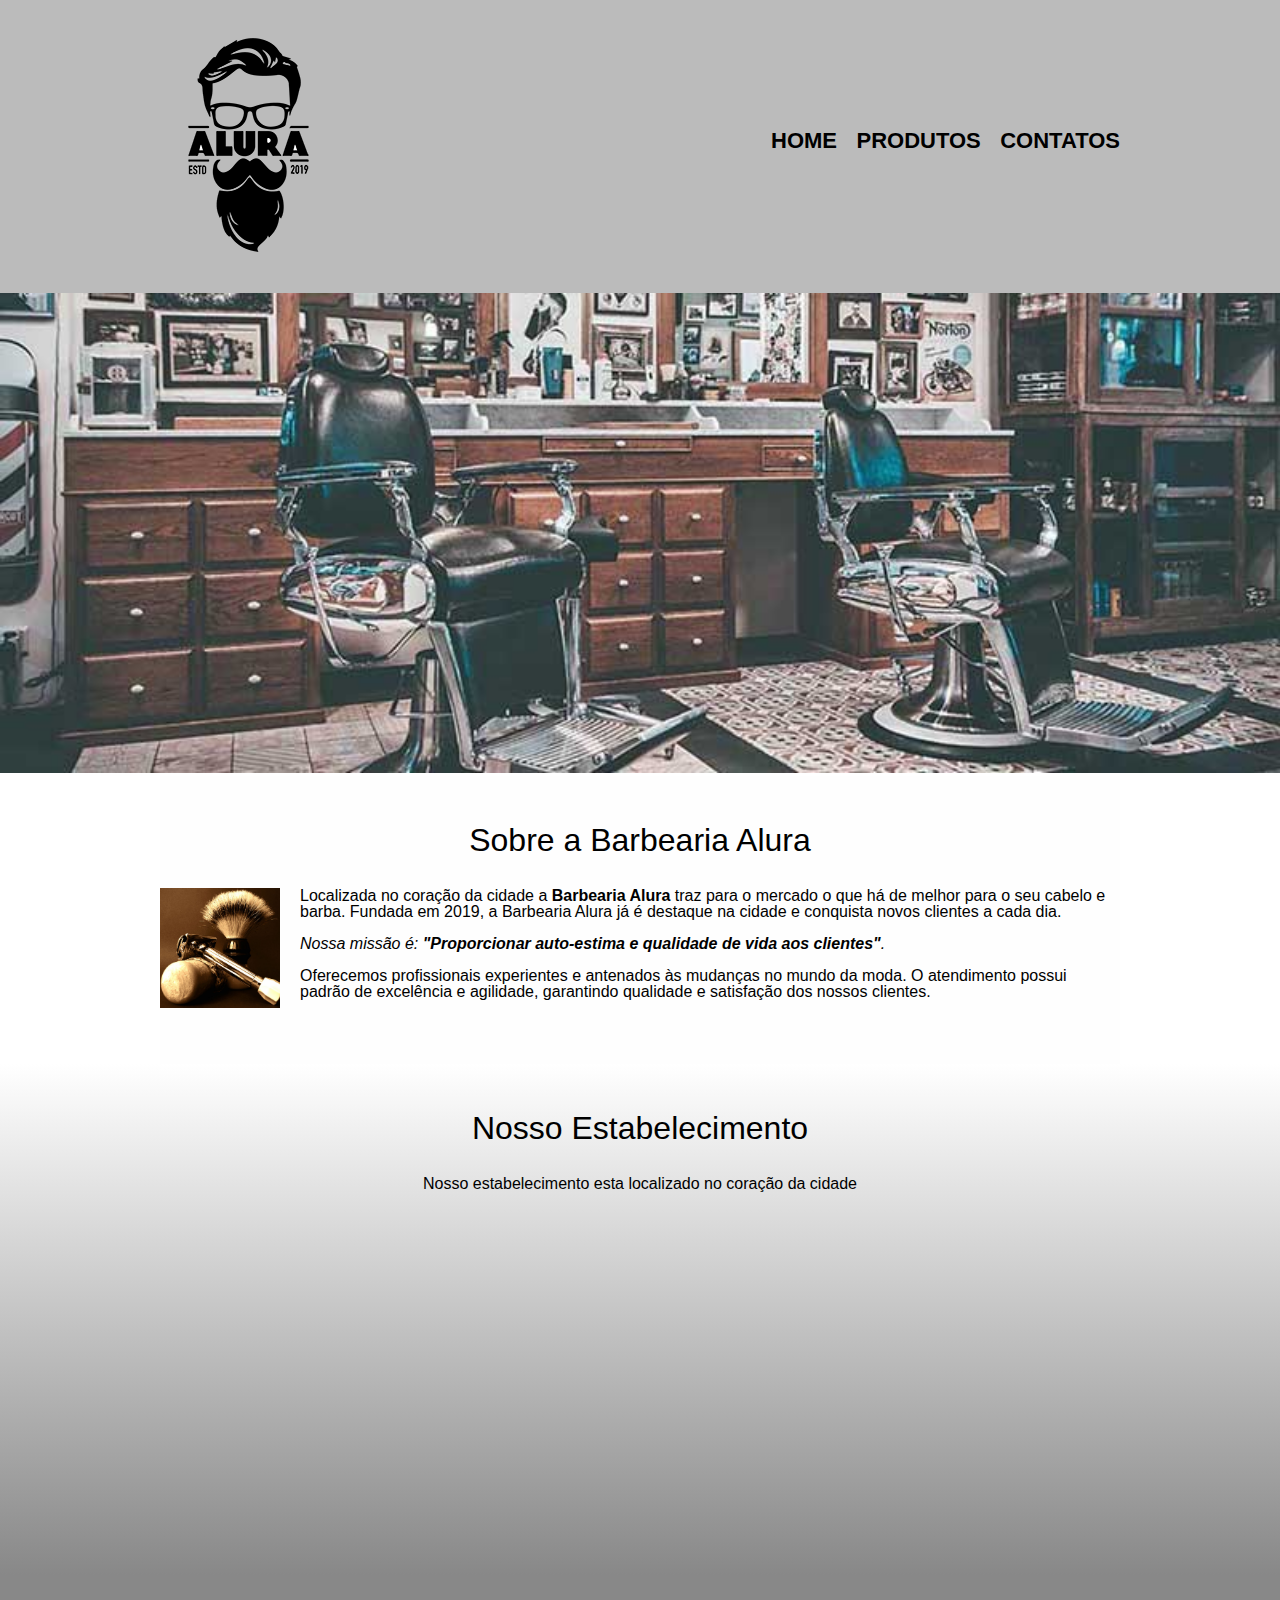
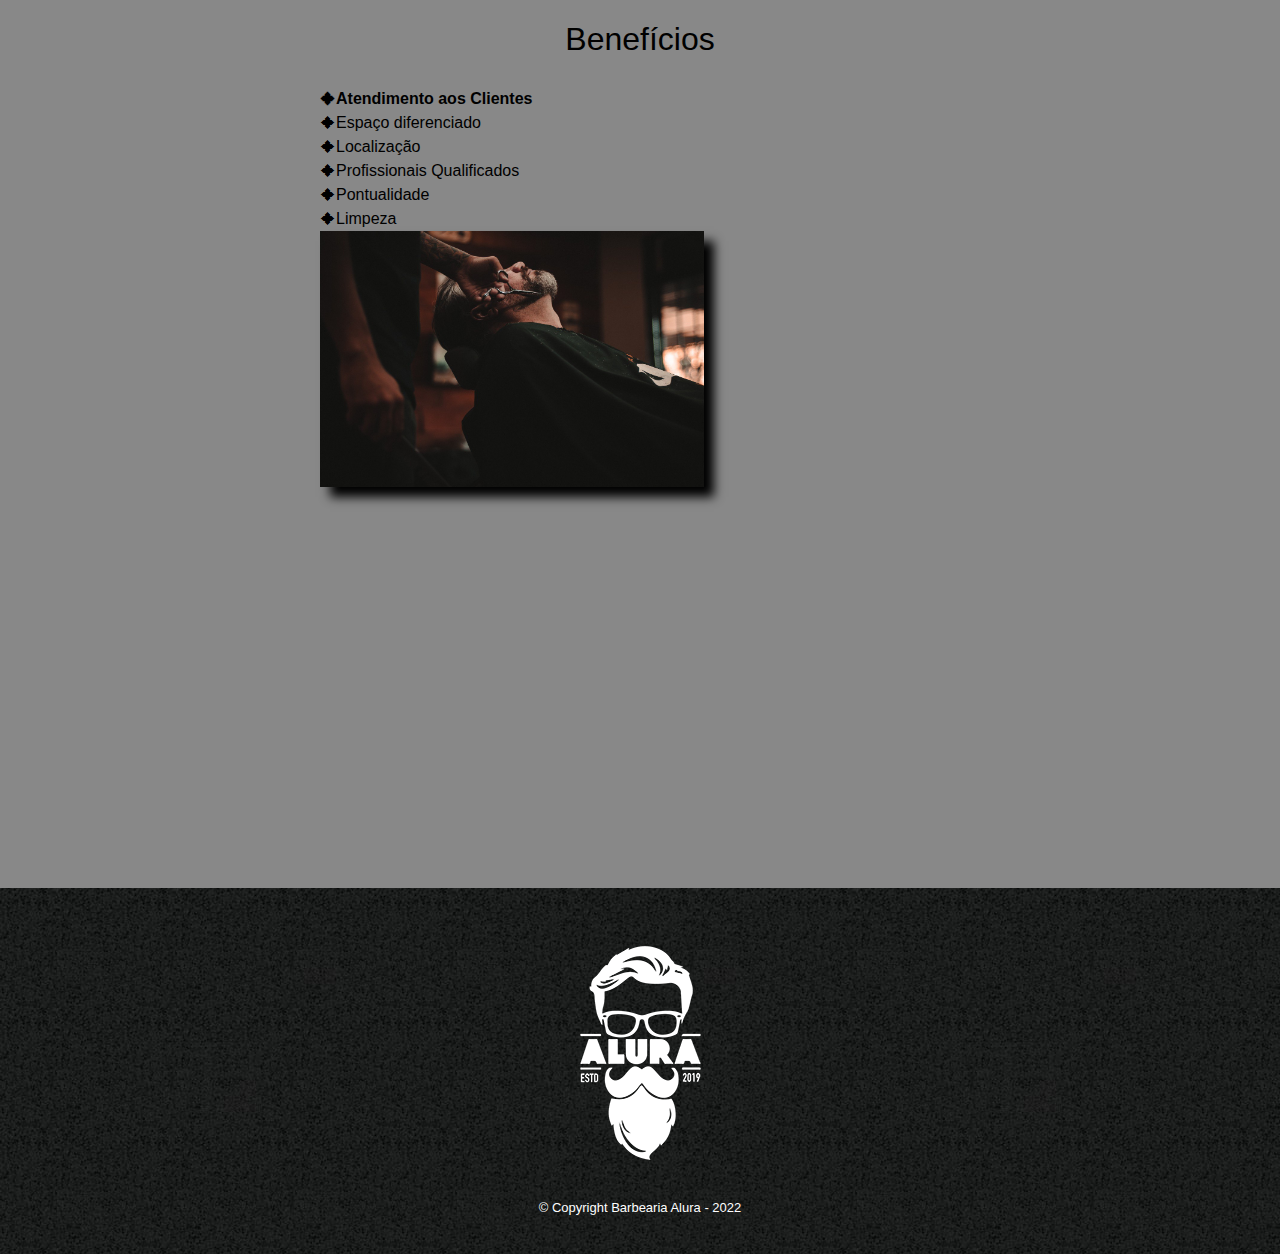
<file: index.html>
<!DOCTYPE html>
<html lang="pt-br">
  <head>
    <meta charset="UTF-8" />
    <meta name="viewport" content="width=device-width, initial-scale=1.0" />
    <title>Barbearia Alura</title>
    <link rel="stylesheet" href="reset.css" />
    <link rel="stylesheet" href="style.css" />
    <link rel="preconnect" href="https://fonts.googleapis.com" />

    <style></style>
  </head>

  <body>
    <header>
      <div class="caixa">
        <h1><img src="logo.png" /></h1>

        <nav>
          <ul>
            <li><a href="index.html">Home</a></li>
            <li><a href="produtos.html">Produtos</a></li>
            <li><a href="contatos.html">Contatos</a></li>
          </ul>
        </nav>
      </div>
    </header>
    <img class="banner" src="banner.jpg" />

    <main>
      <section class="principal">
        <h2 class="titulo-principal">Sobre a Barbearia Alura</h2>

        <img class="utensilios" src="utensilios.jpg" alt="Utensilios" />
        <p>
          Localizada no coração da cidade a
          <strong>Barbearia Alura</strong> traz para o mercado o que há de
          melhor para o seu cabelo e barba. Fundada em 2019, a Barbearia Alura
          já é destaque na cidade e conquista novos clientes a cada dia.
        </p>

        <p id="missao">
          <em
            >Nossa missão é:
            <strong
              >"Proporcionar auto-estima e qualidade de vida aos
              clientes"</strong
            >.</em
          >
        </p>

        <p>
          Oferecemos profissionais experientes e antenados às mudanças no mundo
          da moda. O atendimento possui padrão de excelência e agilidade,
          garantindo qualidade e satisfação dos nossos clientes.
        </p>
      </section>

      <section class="mapa">
        <h3 class="titulo-principal">Nosso Estabelecimento</h3>
        <p>Nosso estabelecimento esta localizado no coração da cidade</p>

        <div class="mapa-conteudo">
          <iframe
            src="https://www.google.com/maps/embed?pb=!1m18!1m12!1m3!1d7314.213112397081!2d-46.65539771063117!3d-23.5646162!2m3!1f0!2f0!3f0!3m2!1i1024!2i768!4f13.1!3m3!1m2!1s0x94ce59541c6c79c3%3A0x36b90a85f0f8cb33!2sGrupo%20Alura!5e0!3m2!1spt-BR!2sbr!4v1649730055505!5m2!1spt-BR!2sbr"
            width="90%"
            height="300"
            style="border: 0"
            allowfullscreen=""
            loading="lazy"
            referrerpolicy="no-referrer-when-downgrade"
          ></iframe>
        </div>
      </section>

      <section class="beneficios">
        <h3 class="titulo-principal">Benefícios</h3>

        <div class="conteudo-beneficios">
          <ul class="lista-beneficios">
            <li class="itens">Atendimento aos Clientes</li>
            <li class="itens">Espaço diferenciado</li>
            <li class="itens">Localização</li>
            <li class="itens">Profissionais Qualificados</li>
            <li class="itens">Pontualidade</li>
            <li class="itens">Limpeza</li>
          </ul>
          <img class="imagem-beneficios" src="beneficios.jpg" />
        </div>
        <div class="video">
          <iframe
            width="560"
            height="315"
            src="https://www.youtube.com/embed/wcVVXUV0YUY"
            title="YouTube video player"
            frameborder="0"
            allow="accelerometer; autoplay; clipboard-write; encrypted-media; gyroscope; picture-in-picture"
            allowfullscreen
          ></iframe>
        </div>
      </section>
    </main>
    <footer>
      <img src="logo-branco.png" />
      <p class="copyright">&copy; Copyright Barbearia Alura - 2022</p>
    </footer>
  </body>
</html>
</file>
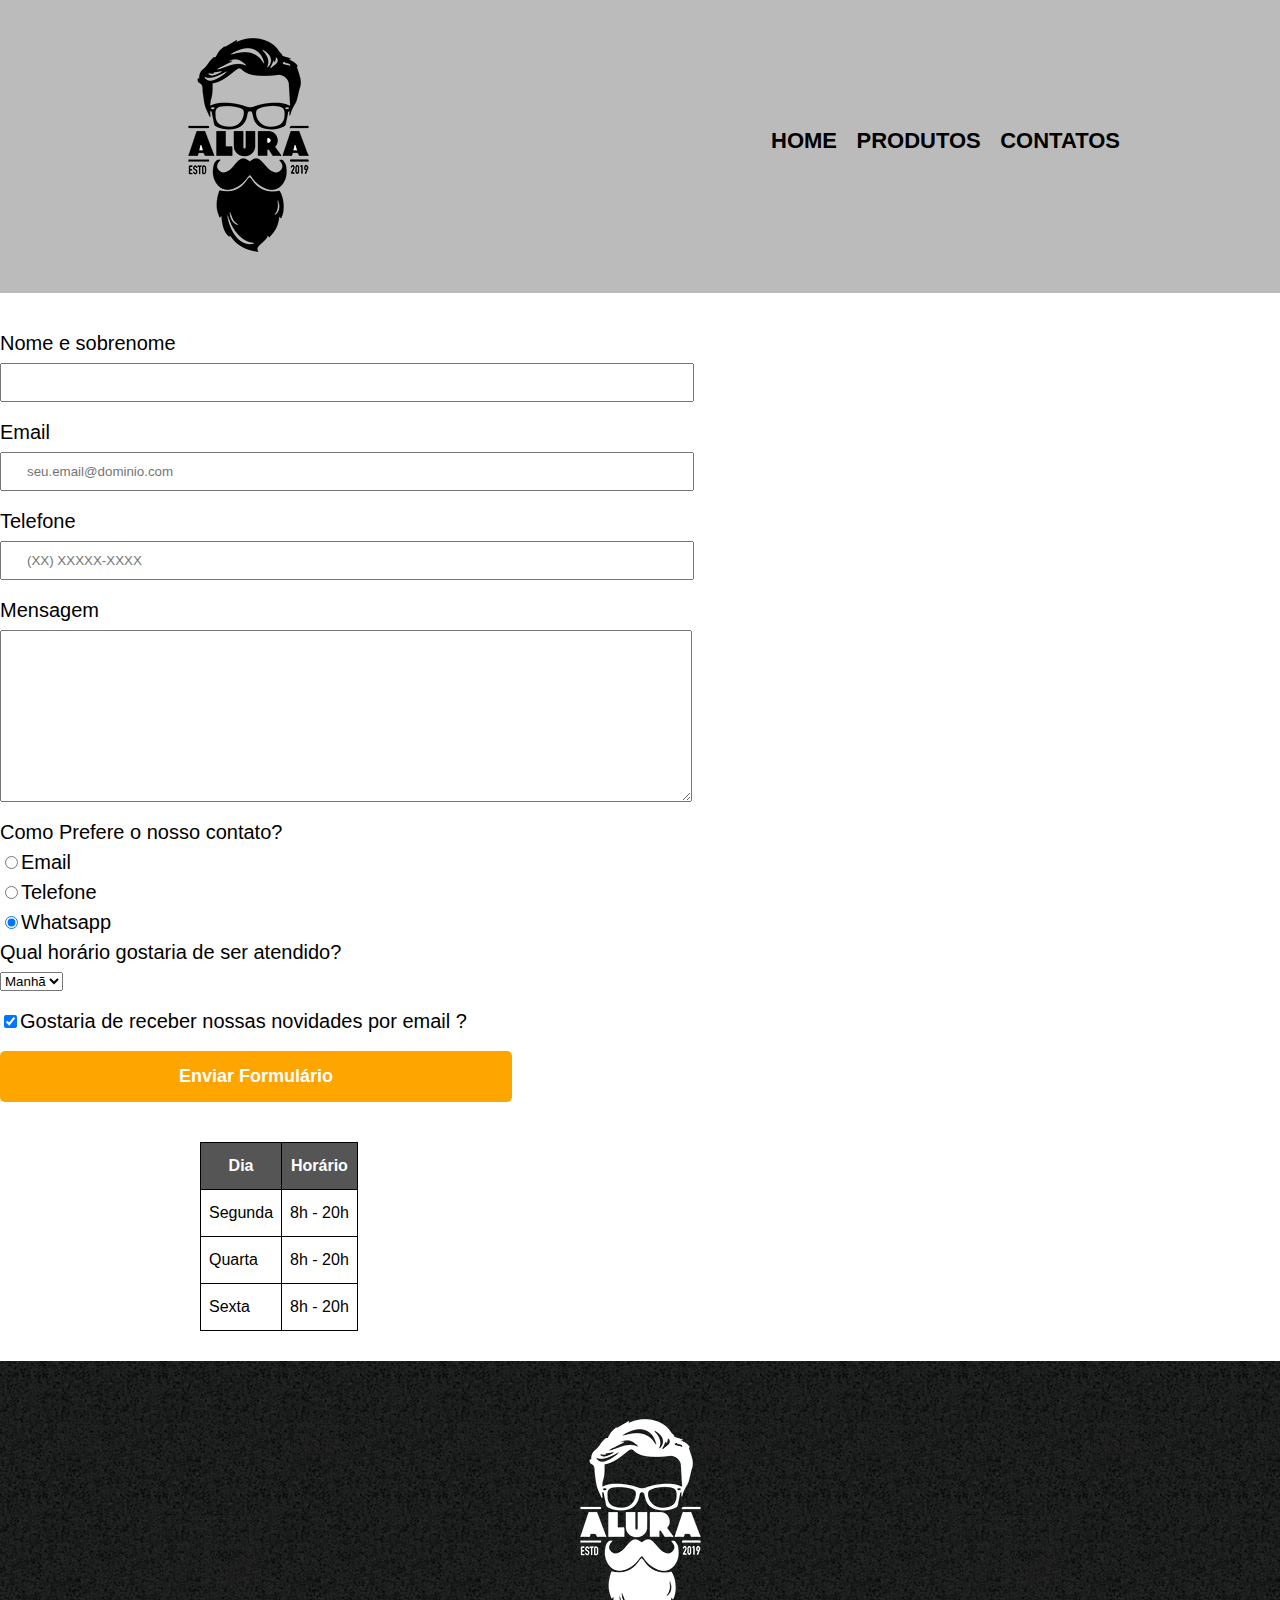
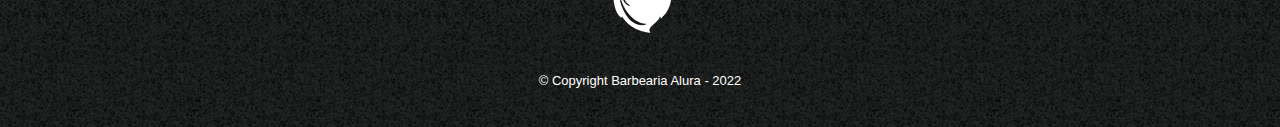
<file: contato.html>
<!DOCTYPE html>
<html>
  <head>
    <meta charset="UTF-8" />
    <title>Contato - Barbearia Alura</title>

    <link rel="stylesheet" href="reset.css" />
    <link rel="stylesheet" href="style.css" />
  </head>
  <body>
    <header>
      <div class="caixa">
        <h1><img src="logo.png" alt="Logo da Barbearia Alura" /></h1>

        <nav>
          <ul>
            <li><a href="index.html">Home</a></li>
            <li><a href="produtos.html">Produtos</a></li>
            <li><a href="contatos.html">Contatos</a></li>
          </ul>
        </nav>
      </div>
    </header>
    <main>
      <form>
        <label for="nomesobrenome">Nome e sobrenome</label>
        <input type="text" id="nomesobrenome" class="input-padrao" required />

        <label for="email">Email</label>
        <input
          type="email"
          id="email"
          class="input-padrao"
          required
          placeholder="seu.email@dominio.com"
        />

        <label for="telefone">Telefone</label>
        <input
          type="tel"
          id="telefone"
          class="input-padrao"
          required
          placeholder="(XX) XXXXX-XXXX"
        />
        <!-- CAIXA DE TEXTO -->
        <label for="mensagem">Mensagem</label>
        <textarea
          cols="70"
          rows="10"
          id="mensagem"
          class="input-padrao"
          required
        ></textarea>
        <!--  -->
        <fieldset>
          <legend>Como Prefere o nosso contato?</legend>
          <label for="radio-email"
            ><input
              type="radio"
              name="contato"
              value="email"
              id="radio-email"
            />Email</label
          >

          <label for="radio-telefone"
            ><input
              type="radio"
              name="contato"
              value="telefone"
              id="radio-telefone"
            />Telefone</label
          >

          <label for="radio-whatsapp"
            ><input
              type="radio"
              name="contato"
              value="Whatsapp"
              id="radio-whatsapp"
              checked
            />Whatsapp</label
          >
        </fieldset>

        <div>
          <legend>Qual horário gostaria de ser atendido?</legend>
          <select>
            <option>Manhã</option>
            <option>Tarde</option>
            <option>Noite</option>
          </select>
        </div>

        <label class="checkbox"
          ><input type="checkbox" checked />Gostaria de receber nossas novidades
          por email ?</label
        >

        <input type="submit" value="Enviar Formulário" class="enviar" />
      </form>
      <table>
        <thead>
          <tr>
            <th>Dia</th>
            <th>Horário</th>
          </tr>
        </thead>
        <tbody>
          <tr>
            <td>Segunda</td>
            <td>8h - 20h</td>
          </tr>
          <tr>
            <td>Quarta</td>
            <td>8h - 20h</td>
          </tr>
          <tr>
            <td>Sexta</td>
            <td>8h - 20h</td>
          </tr>
        </tbody>
      </table>
    </main>

    <footer>
      <img src="logo-branco.png" alt="Logo da Barbearia Alura" />
      <p class="copyright">&copy; Copyright Barbearia Alura - 2022</p>
    </footer>
  </body>
</html>
</file>
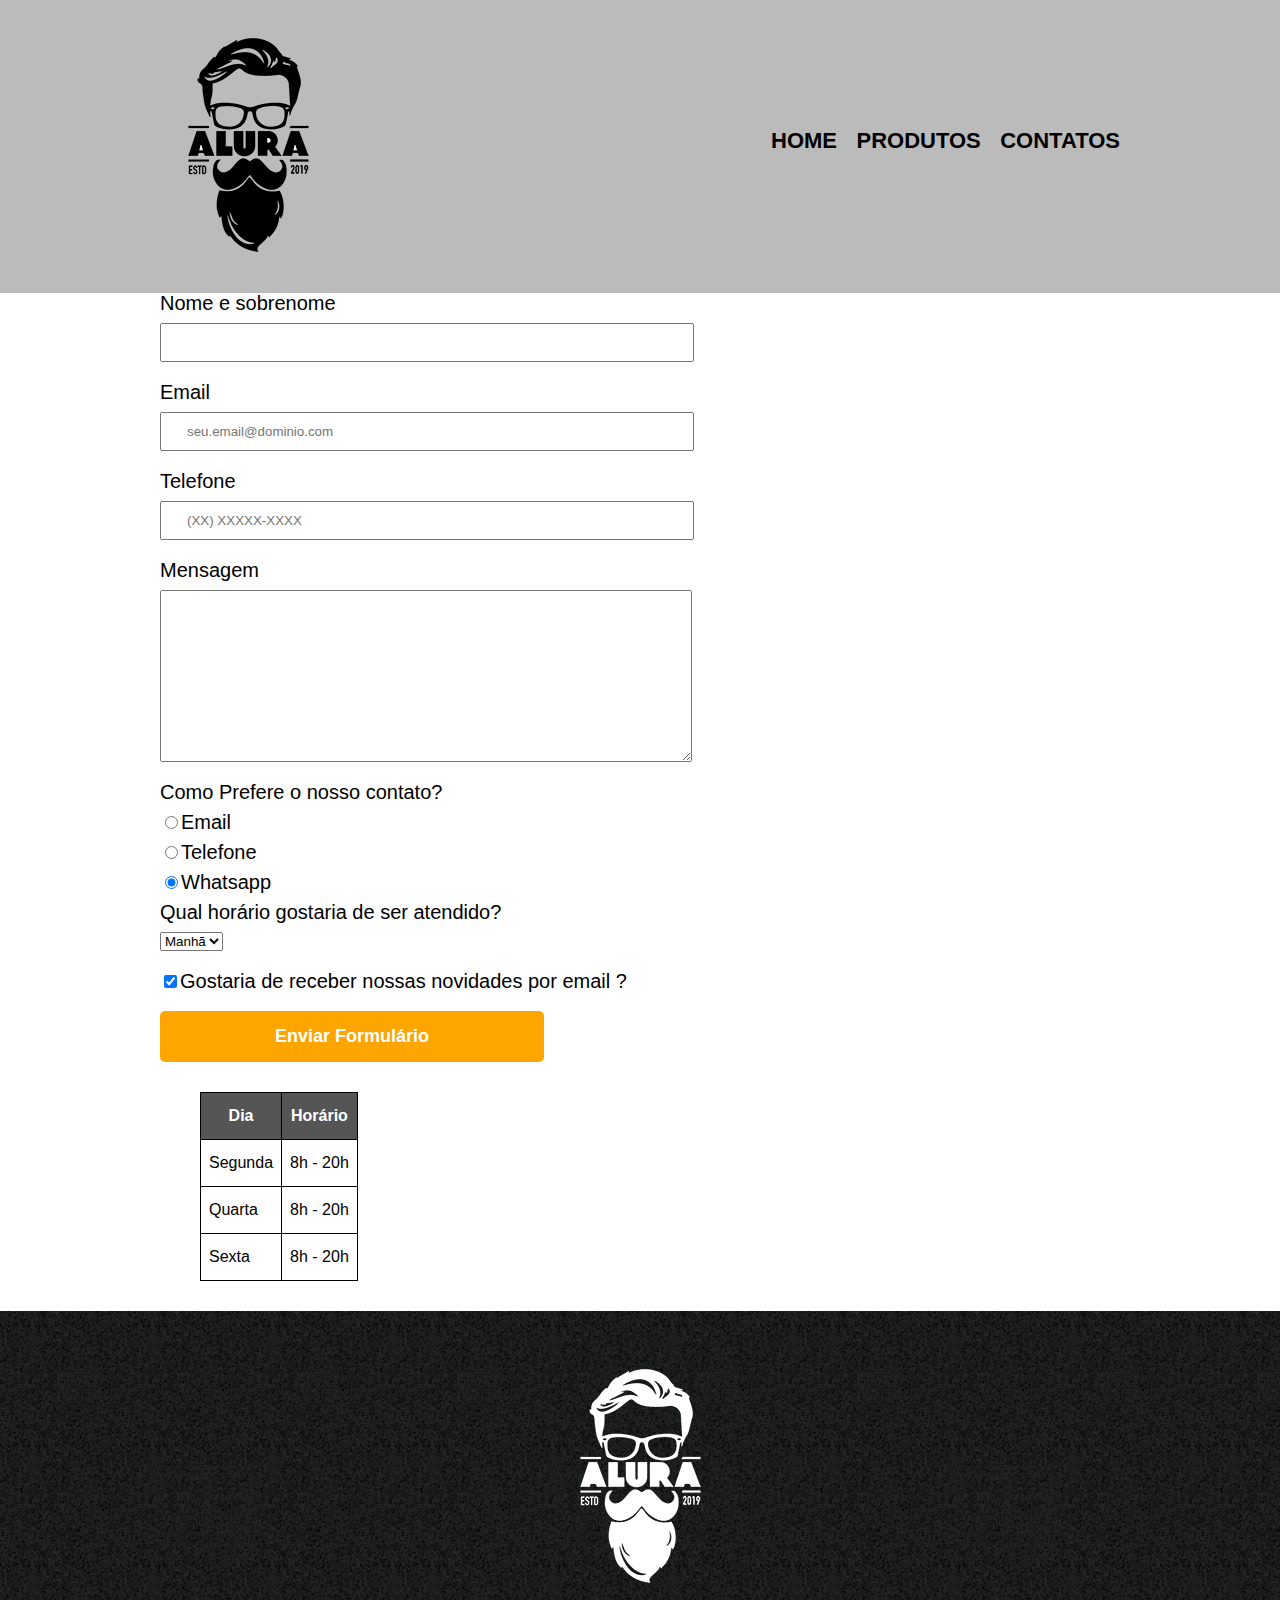
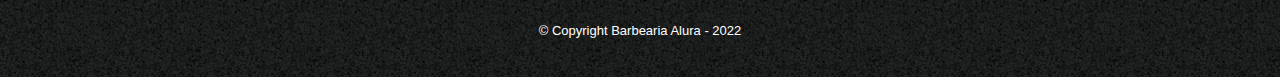
<file: contatos.html>
<!DOCTYPE html>
<html>
  <head>
    <meta charset="UTF-8" />
    <title>Contato - Barbearia Alura</title>

    <link rel="stylesheet" href="reset.css" />
    <link rel="stylesheet" href="style.css" />
  </head>
  <body>
    <header>
      <div class="caixa">
        <h1><img src="logo.png" alt="Logo da Barbearia Alura" /></h1>

        <nav>
          <ul>
            <li><a href="index.html">Home</a></li>
            <li><a href="produtos.html">Produtos</a></li>
            <li><a href="contatos.html">Contatos</a></li>
          </ul>
        </nav>
      </div>
    </header>
    <main>
      <form class="caixa">
        <label for="nomesobrenome">Nome e sobrenome</label>
        <input type="text" id="nomesobrenome" class="input-padrao" required />

        <label for="email">Email</label>
        <input
          type="email"
          id="email"
          class="input-padrao"
          required
          placeholder="seu.email@dominio.com"
        />

        <label for="telefone">Telefone</label>
        <input
          type="tel"
          id="telefone"
          class="input-padrao"
          required
          placeholder="(XX) XXXXX-XXXX"
        />
        <!-- CAIXA DE TEXTO -->
        <label for="mensagem">Mensagem</label>
        <textarea
          cols="70"
          rows="10"
          id="mensagem"
          class="input-padrao"
          required
        ></textarea>
        <!--  -->
        <fieldset>
          <legend>Como Prefere o nosso contato?</legend>
          <label for="radio-email"
            ><input
              type="radio"
              name="contato"
              value="email"
              id="radio-email"
            />Email</label
          >

          <label for="radio-telefone"
            ><input
              type="radio"
              name="contato"
              value="telefone"
              id="radio-telefone"
            />Telefone</label
          >

          <label for="radio-whatsapp"
            ><input
              type="radio"
              name="contato"
              value="Whatsapp"
              id="radio-whatsapp"
              checked
            />Whatsapp</label
          >
        </fieldset>

        <div>
          <legend>Qual horário gostaria de ser atendido?</legend>
          <select>
            <option>Manhã</option>
            <option>Tarde</option>
            <option>Noite</option>
          </select>
        </div>

        <label class="checkbox"
          ><input type="checkbox" checked />Gostaria de receber nossas novidades
          por email ?</label
        >

        <input type="submit" value="Enviar Formulário" class="enviar" />
      </form>
      <table>
        <thead>
          <tr>
            <th>Dia</th>
            <th>Horário</th>
          </tr>
        </thead>
        <tbody>
          <tr>
            <td>Segunda</td>
            <td>8h - 20h</td>
          </tr>
          <tr>
            <td>Quarta</td>
            <td>8h - 20h</td>
          </tr>
          <tr>
            <td>Sexta</td>
            <td>8h - 20h</td>
          </tr>
        </tbody>
      </table>
    </main>

    <footer>
      <img src="logo-branco.png" alt="Logo da Barbearia Alura" />
      <p class="copyright">&copy; Copyright Barbearia Alura - 2022</p>
    </footer>
  </body>
</html>
</file>
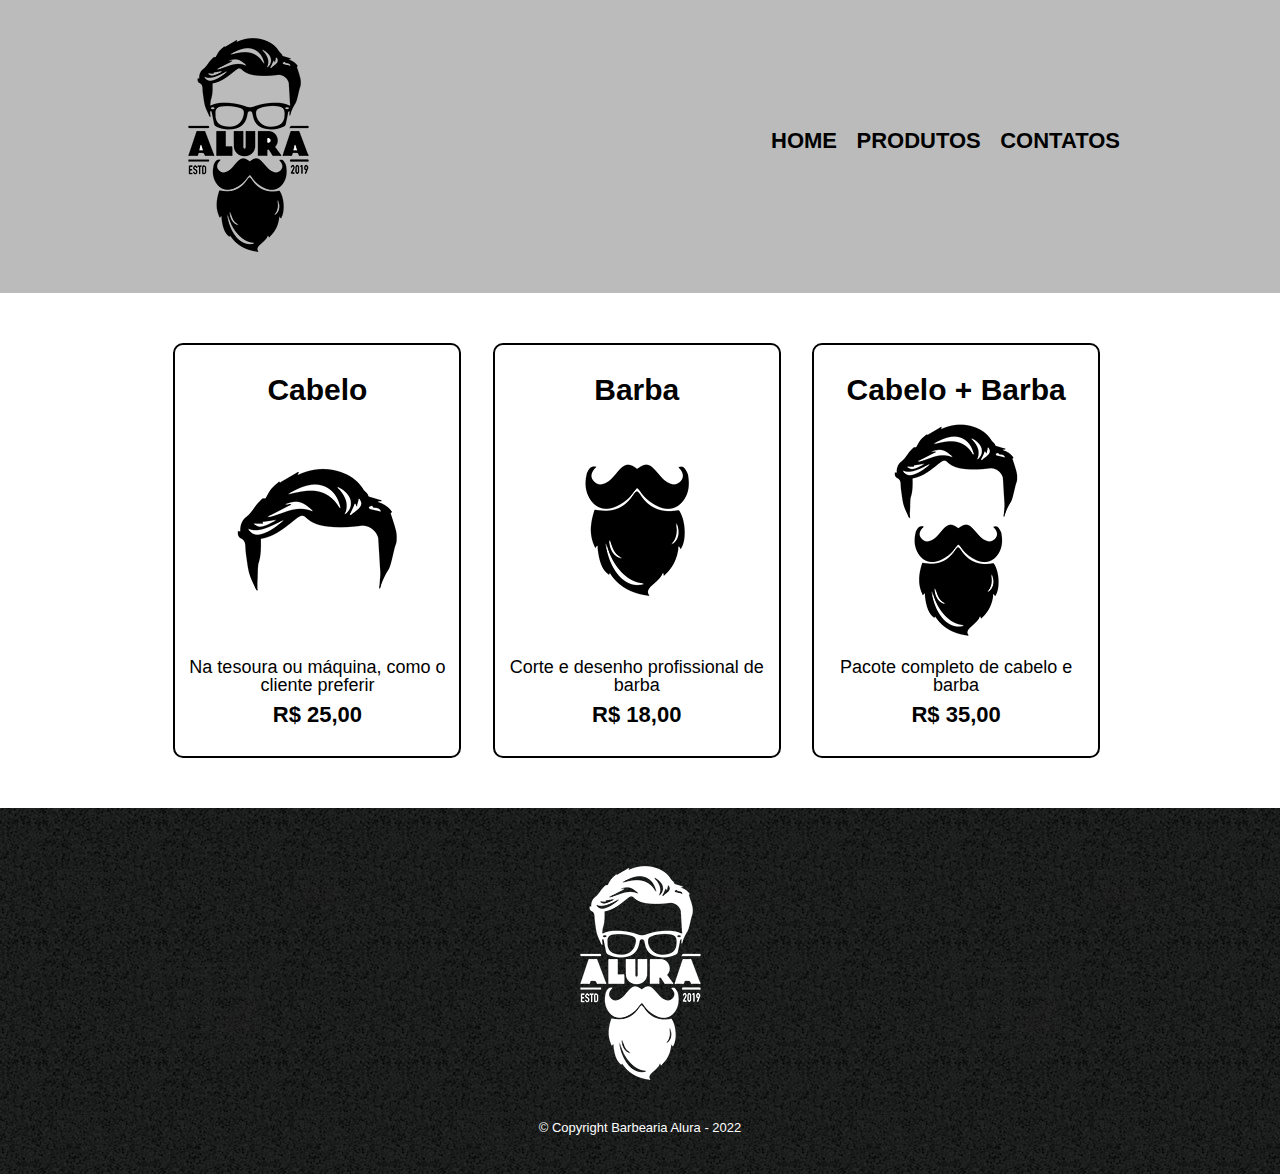
<file: produtos.html>
<!DOCTYPE html>
<html>
  <head>
    <meta charset="UTF-8">
    <title>Produtos - Barbearia Alura</title>

    <link rel="stylesheet" href="reset.css">
    <link rel="stylesheet" href="style.css">
  </head>
  <body>
    <header>

      <div class="caixa">
        <h1><img src="logo.png"></h1>

        <nav>
            <ul>
            <li><a href="index.html">Home</a></li>
            <li><a href="produtos.html">Produtos</a></li>
            <li><a href="contatos.html">Contatos</a></li>
          </ul>
        </nav>
      </div>

    </header>
    
    <main>

      <ul class="produtos">

        <li>
          <h2>Cabelo</h2>
          <img src="cabelo.jpg">
          <p class="produto-descricao">Na tesoura ou máquina, como o cliente preferir</p>
          <p class="produto-preco">R$ 25,00</p>
        </li>

        <li>
          <h2>Barba</h2>
          <img src="barba.jpg">
          <p class="produto-descricao">Corte e desenho profissional de barba</p>
          <p class="produto-preco">R$ 18,00</p>
        </li>
        <li>
          <h2>Cabelo + Barba</h2>
          <img src="cabelo+barba.jpg">
          <p class="produto-descricao">Pacote completo de cabelo e barba</p>
          <p class="produto-preco">R$ 35,00</p>
        </li>

      </ul>

    </main>

    <footer>
      <img src="logo-branco.png">
      <p class="copyright">
        &copy; Copyright Barbearia Alura - 2022
      </p>
    </footer>
  </body>
</html>
</file>
<file: style.css>
body {
  font-family: 'Montserrat', sans-serif;
}

header {
  background: #BBBBBB;
  padding: 20px 0;
}

.caixa {
  position: relative; /*Deixa o conteudo da caixa relativo ao conteudo*/
  width: 960px;
  margin: 0 auto; /*melhor maneira de alinhar ao centro*/
}

nav {
  position: absolute;
  top: 110px;
  right: 0;
}

/* todos os itens da lista que estão dentro de nav */
nav li {
  display: inline;
  margin: 0 0 0 15px; /*margin a esq*/
}

/* Todos os links dentro da navegação */
nav a {
  text-transform: uppercase;
  color: #000000;
  font-weight: bold; /*peso da fonte*/
  font-size: 22px;
  text-decoration: none; /*nehuma decoração*/
}

nav a:hover {
  color: #C78C19;
  text-decoration: underline;
}

.produtos {
  width: 960px;
  margin: 0 auto;
  padding: 50px 0;
}

.produtos li {
  display: inline-block;
  text-align: center;
  width: 30%;
  vertical-align: top;
  margin: 0 1.4%;
  padding: 30px 6px;
  box-sizing: border-box; /*os 30% definidos, sao fixo e o conteudo ajustados*/
  border: 2px solid #000000;
  border-radius: 10px;
}

.produtos li:hover {
  border-color: #C78C19;

}

.produtos li:active {
  border-color: #088C19;
}

.produtos li:hover h2 {
  font-size: 32px;
}
.produtos h2 {
  font-size: 30px;
  font-weight: bold;
}

.produto-descricao {
  font-size: 18px;
}

.produto-preco {
  font-size: 22px;
  font-weight: bold;
  margin-top: 10px;
}

footer {
  text-align: center;
  background: url("bg.jpg");
  padding: 40px 0;
}

.copyright {
  color: #FFFFFFFF;
  font-size: 13px;
  margin-top: 20px;

}

main {
  
}

form {
  margin: 40px 0;
}

form label, form legend {
  display: block;
  font-size: 20px;
  margin: 0 0 10px;
}

.input-padrao {
  display: block;
  margin: 0 0 20px;
  padding: 10px 25px;
  width: 50%;
}

.checkbox {
  margin: 20px 0;
}

.enviar {
  width: 40%;
  padding: 15px 0;
  background: orange;
  color: white;
  font-weight: bold;
  font-size: 18px;
  border: none;
  border-radius: 5px;
  transition: 1s all; 
  cursor: pointer;
}

.enviar:hover {
  background: rgb(247, 71, 8); 
  transform: scale(1.05);
  
}

table {
  margin: 30px 200px;
}

thead{
  background: #555555;
  color: white;
  font-weight: bold;
}

td , th{
  border: 1px solid black ;
  padding: 15px 8px;
}
/* css da página inicial */
.banner {
  width: 100%;
}

.titulo-principal {
  text-align: center;
  font-size: 2em;
  margin: 0 0 1em;
  clear: left;/* limpa float */
  /* text-shadow: 2px 2px 2px #000000;*/
}

.principal {
  padding: 3em 0;
  background: #FEFEFE;
  width: 960px;
  margin: 0 auto;
}
.principal p {
  margin: 0 0 1em;
}

.principal strong {
  font-weight: bold;
}

.principal em {
  font-style: italic;
}

.utensilios {
  width: 120px;
  float:left;
  margin: 0 20px 20px 0;
}

.mapa {
  padding: 3em 0;
  background: linear-gradient(#FFFFFF, #888888);/* Degrade */
  
}

.mapa p {
  margin: 0 0 2em;
  text-align: center;

}

.mapa-conteudo {
  width: 940px;
  margin: 0 auto;
}

.beneficios {
  padding: 3em 0;
  background: #888888;
  /* box-shadow:  inset 0 0 30px #ff0000; */
}
.conteudo-beneficios {
  width: 640px;
  margin: 0 auto;
}

.lista-beneficios {
  width: 40%;
  display: inline-block;
  vertical-align: top;
}

.itens {
  line-height: 1.5;
}
/* Pseudo elementos e pseudo classes */
.itens:first-child {
  font-weight: bold;
}

.itens:before {
  content: "🟆";
}

.imagem-beneficios {
  width: 60%;
  opacity: 1;
  transition: 300ms;
  /*box-shadow: 10px 10px 30px 20px #000000 , -10px -10px 30px 20px #088C19;*/
  box-shadow: 10px 10px 10px 0 #000000;
}

.imagem-beneficios:hover {
  opacity: 0.3;
}



.video {
  width: 560px;
  margin: 1em auto;
}

@media screen and (max-width: 480px) {
  .caixa, .principal, .conteudo-beneficios, .mapa-conteudo, .video {
    width: auto;
  }
  h1 {
    text-align: center;
  }

  nav {
    position: static;
  }

  .lista-beneficios, .imagem-beneficios {
    width: 100%;
  }
}
</file>
